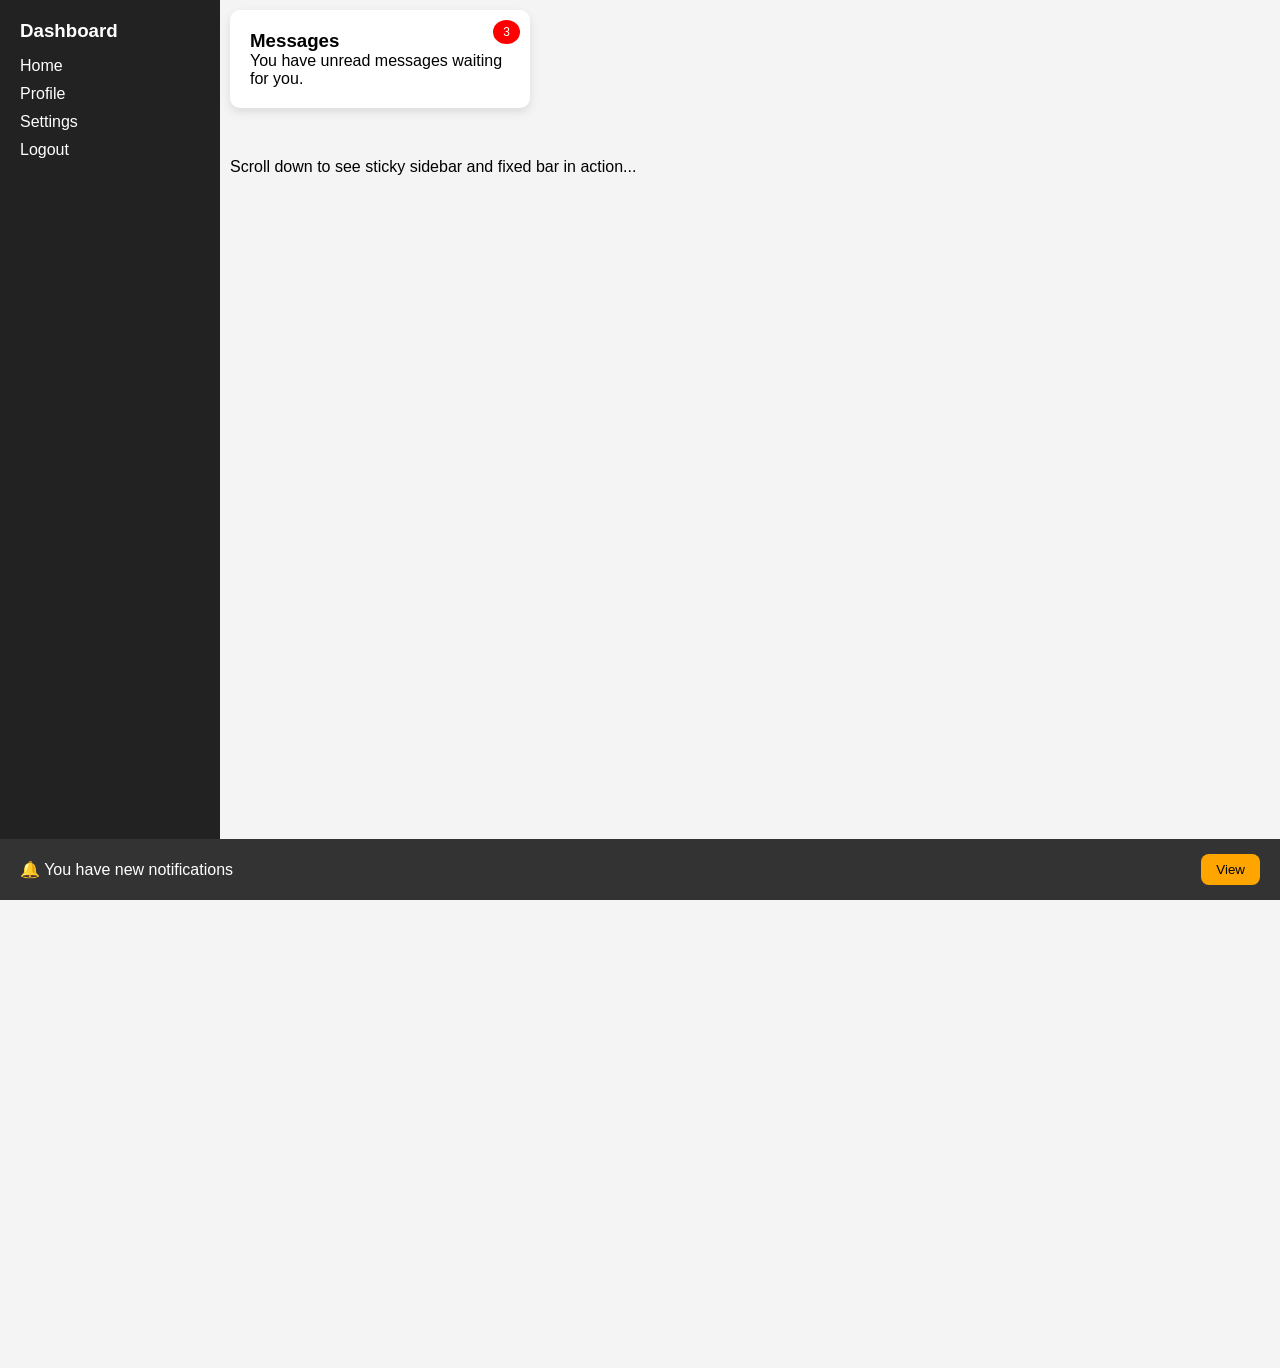
<file: index.html>
<!doctype html>
<html lang="en">
  <head>
    <meta charset="UTF-8" />
    <meta name="viewport" content="width=device-width, initial-scale=1.0" />
    <title>Css Position Property</title>
    <link rel="stylesheet" href="style.css">
  </head>
  <body>
    <!--  SIDEBAR -->
    <div class="sidebar">
      <h3>Dashboard</h3>
      <ul>
        <li>Home</li>
        <li>Profile</li>
        <li>Settings</li>
        <li>Logout</li>
      </ul>
    </div>
    <!--  MAIN -->
    <div class="main">
      <!--  CARD WITH BADGE -->
      <div class="card">
        <span class="badge">3</span>
        <h3>Messages</h3>
        <p>You have unread messages waiting for you.</p>
      </div>

      <div class="content">
        <p>Scroll down to see sticky sidebar and fixed bar in action...</p>
      </div>
    </div>
    <!-- 🔹 FIXED BOTTOM BAR -->
    <div class="bottom-bar">
      <p>🔔 You have new notifications</p>
      <button onclick="openModal()">View</button>
    </div>
    <!-- 🔹 MODAL -->
    <div class="modal" id="modal">
      <div class="modal-content">
        <h2>Notification</h2>
        <p>This is a modal popup message.</p>
        <button onclick="closeModal()">Close</button>
      </div>
    </div>
    <!-- 🔹 JS FOR MODAL -->
    <script>
      function openModal() {
        document.getElementById("modal").style.display = "flex";
      }

      function closeModal() {
        document.getElementById("modal").style.display = "none";
      }
    </script>
  </body>
</html>
</file>
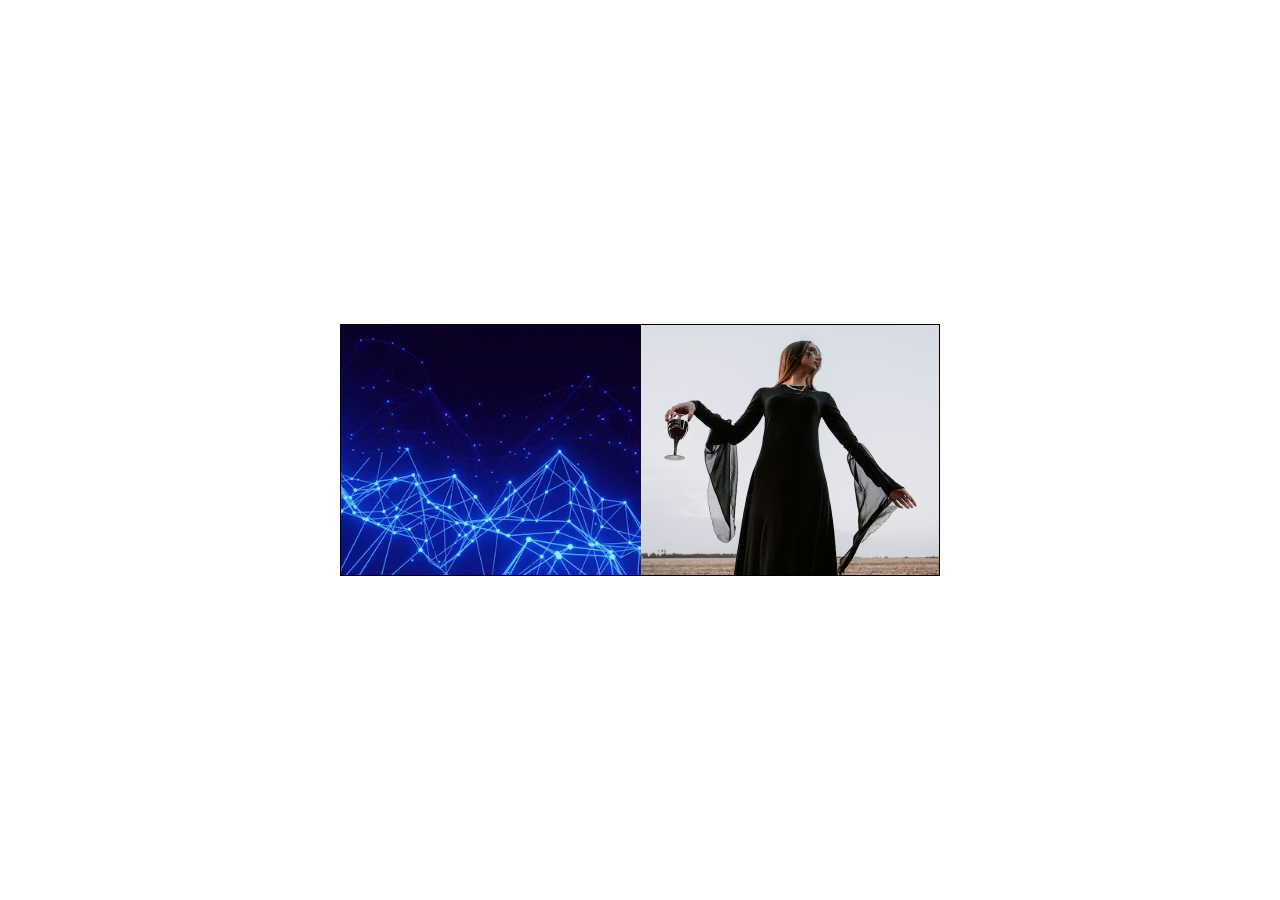
<file: home.html>
<!doctype html>
<html lang="en">
  <head>
    <meta charset="UTF-8" />
    <meta name="viewport" content="width=device-width, initial-scale=1.0" />
    <title>overflow,scroll,clipping</title>
    <link rel="stylesheet" href="color.css" />
  </head>
  <body>
    <!-- OVERFLOW PROPERTIES -->
    <!-- <div class="box">
      Lorem ipsum dolor sit amet consectetur adipisicing elit. Sint architecto,
      labore tempore voluptates sapiente minima voluptate vitae qui quo, quod
      veritatis velit nobis illo quis culpa maxime eius accusamus recusandae
      numquam animi error dicta? Nemo sunt blanditiis et earum, natus laborum
      repellendus. Inventore aliquam vero cumque accusamus sint vel excepturi
      ipsam perspiciatis commodi quos optio dolorum repellendus minus sit
      adipisci debitis, dolorem doloribus corrupti exercitationem. Voluptatibus
      eos cupiditate incidunt perspiciatis totam, ratione modi corporis facilis.
      Id distinctio eos nam voluptatem praesentium vitae blanditiis explicabo
      voluptatibus iure nulla recusandae libero, placeat aut sequi magnam modi
      quibusdam minus eius ad atque repellendus voluptates soluta. Commodi
      minima obcaecati totam veritatis inventore odio amet ex doloremque
      voluptate ducimus nam pariatur dolor quos quis, unde, sint reprehenderit
      libero consequuntur iste temporibus eos! Consequuntur animi, iure eum
      illum molestiae beatae quasi? Illo odio saepe fugit labore in, eum enim
      sint facilis culpa assumenda excepturi cupiditate maiores quae beatae
      tempora quia consequuntur harum non magnam, ipsum iusto laboriosam
      voluptatem. Obcaecati, rerum dolor illum sed illo exercitationem quis
      harum quam quo nobis ab, itaque ea inventore odit ducimus nostrum, ex quae
      voluptates vero aliquam architecto. Eius voluptate reiciendis repellendus
      nemo cupiditate. Quas, error laborum quia tenetur esse voluptatem!
    </div> -->

<!-- TEXT-OVERFLOW -->

       <!-- <div class="box1">
      Lorem ipsum dolor sit amet consectetur adipisicing elit. Sint architecto,
      labore tempore voluptates sapiente minima voluptate vitae qui quo, quod
      veritatis velit nobis illo quis culpa maxime eius accusamus recusandae
      numquam animi error dicta? Nemo sunt blanditiis et earum, natus laborum
      repellendus. Inventore aliquam vero cumque accusamus sint vel excepturi
      ipsam perspiciatis commodi quos optio dolorum repellendus minus sit
      adipisci debitis, dolorem doloribus corrupti exercitationem. Voluptatibus
      eos cupiditate incidunt perspiciatis totam, ratione modi corporis facilis.
      Id distinctio eos nam voluptatem praesentium vitae blanditiis explicabo.
    </div> -->

    <!-- OBJECT FIT PROPERTIES -->
    <!-- <div class="box2">
        <img src="images/it.avif" alt="Information Technology">
    </div> -->

    <!-- CLIP-PATH -->
     <div class="box3">
        <img src="images/it.avif" alt="IT">
        <img src="images/black.jpg" alt="black dress">
        <img src="images/blackdress.jpg" alt="black dress">
        <img src="images/blazer.jpg" alt="man blazer">
        <img src="images/whitemen.jpg" alt="white shirt">
        <img src="images/slimsuit.jbp.avif" alt="formal suit">
     </div>
  </body>
</html>
</file>
<file: style.css>
* {
    margin: 0;
    padding: 0;
    box-sizing: border-box;
    font-family: Arial, sans-serif, Helvetica;
}

body {
    display: flex;
    background-color: #f4f4f4;
}

/* sidebar */
.sidebar {
    width: 220px;
    height: 100vh;
    background: #222;
    color: white;
    padding: 20px;
    position: sticky;
    top: 0;
}

.sidebar h3 {
    margin-bottom: 15px;
}

.sidebar ul {
    list-style: none;
}

.sidebar li {
    margin: 10px 0;
    cursor: pointer;
}

/* main */
.main {
    flex: 1;
    padding: 10px;
}

/* card */
.card {
    position: relative;
    background: white;
    padding: 20px;
    border-radius: 10px;
    width: 300px;
    box-shadow: 0 4px 10px rgba(0, 0, 0, 0.1);
    margin-bottom: 50px;
}

/* badge */
.badge {
    position: absolute;
    top: 10px;
    right: 10px;
    background: red;
    color: white;
    padding: 5px 10px;
    border-radius: 50%;
    font-size: 12px;
    z-index: 2;
}

/* content */
.content {
    height: 1200px;
    margin-top: 20px;
}

.bottom-bar {
    position: fixed;
    bottom: 0;
    left: 0;
    width: 100%;
    background: #333;
    color: white;
    display: flex;
    justify-content: space-between;
    padding: 15px 20px;
    align-items: center;
    z-index: 999;
}

.bottom-bar button {
    padding: 8px 15px;
    border: none;
    background: orange;
    cursor: pointer;
    border-radius: 8px;
}

/* modal */
.modal {
    position: fixed;
    top: 0;
    left: 0;
    width: 100%;
    height: 100%;
    background: rgba(0, 0, 0, 0.6);
    display: none;
    justify-content: center;
    align-items: center;
    z-index: 1000;
}
.modal-content {
      background: white;
       padding: 20px;
      border-radius: 10px;
      width: 300px;
      text-align: center; 
}
.modal-content button {
      margin-top: 15px;
      padding: 8px 15px;
      border: none;
      background: #333;
      color: white;
      cursor: pointer;
      border-radius: 8px;
      transition: background-color 0.3s ease;
}
.modal-content button:hover {
background-color: black;
}
</file>
<file: color.css>
*{
    margin: 0;
    padding: 0;
    box-sizing: border-box;
}
body{
    display: flex;
    justify-content: center;
    height: 100vh;
    align-items: center;
}

 /* OVERFLOW 
 .box{
    width: 400px;
    height: 150px;
    border: 1px solid black;
    overflow: auto;
} 

 TEXT-OVERFLOW 

 .box1{
    border: 1px solid black;
    white-space: nowrap;
    overflow: hidden;
    text-overflow: ellipsis;
} 

 OBJECT FIT 

 .box2{
    width: 300px;
    height: 200px;
    border: 1px solid red;
 } 
    
 .box3{
    width: 300px;
    height: 200px;
    border: 1px solid red;
 }  
img {
    width: 100%;
    height: 100%;
     object-fit: cover; 
     clip-path: circle(50%); 
     clip-path:polygon(50% 0%,0% 100%,100% 100%); 
     clip-path: polygon(25% 0%, 75% 0%, 100% 50%, 75% 100%, 25% 100%, 0% 50%); 
    clip-path: polygon(0% 15%, 15% 15%, 15% 0%, 85% 0%, 85% 15%, 100% 15%, 100% 85%, 85% 85%, 85% 100%, 15% 100%, 15% 85%, 0% 85%);


}  */

.box3 {
    width: 600px;
    display: flex;
    overflow-x: auto;
    white-space:nowrap;
    border: 1px solid black;
}
.box3 img {
    flex-shrink: 0;
    width: 300px;
    height: 250px;
    object-fit: cover;
}
</file>
